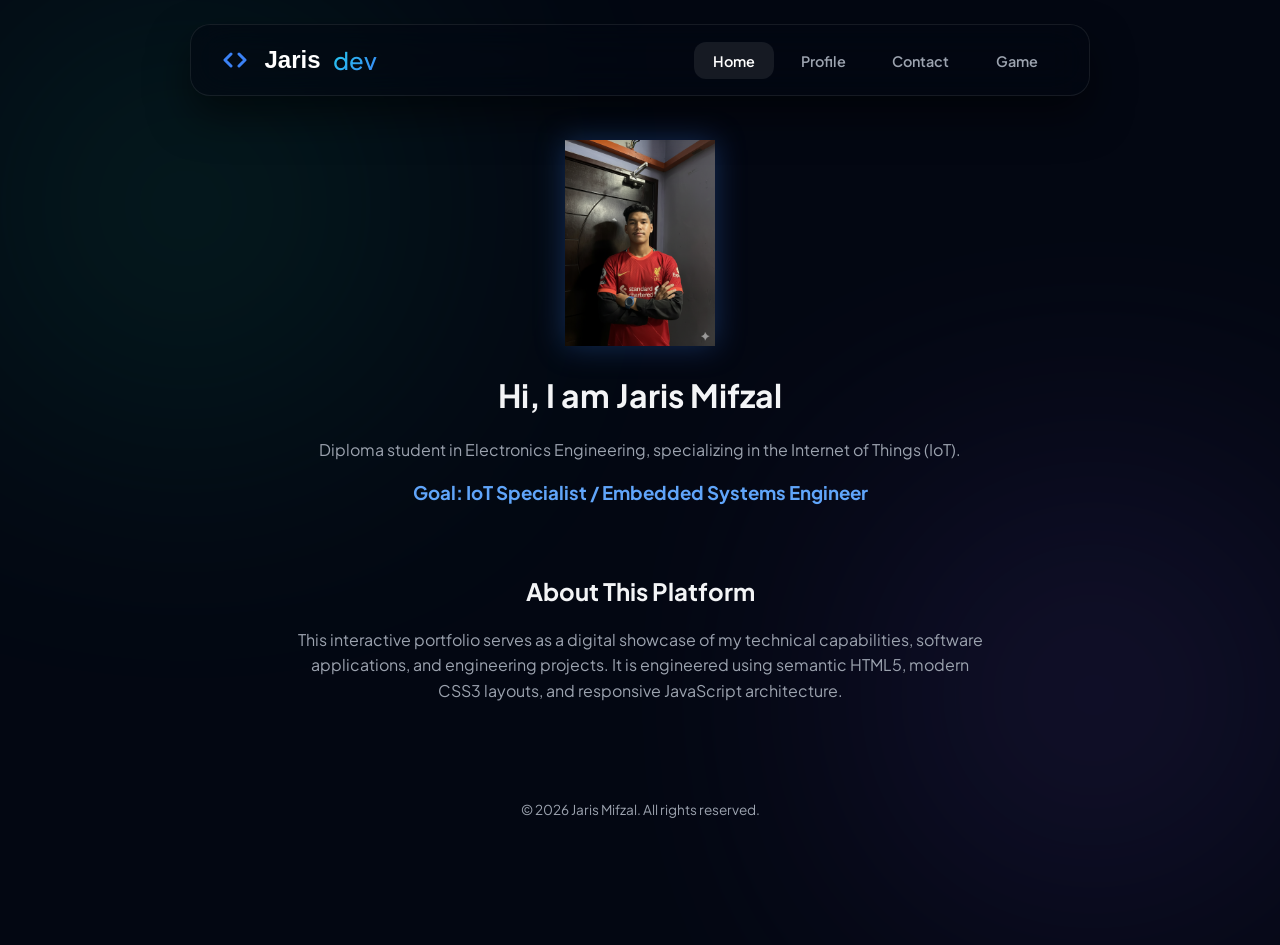
<file: index.html>
<!DOCTYPE html>
<html lang="en">
<head>
    <meta charset="UTF-8">
    <meta name="viewport" content="width=device-width, initial-scale=1.0">
    <title>Home | Jaris Portfolio</title>
    <link rel="stylesheet" href="style.css">
    <style>
        .centered-content { display: flex; flex-direction: column; align-items: center; text-align: center; }
        .hero-img { width: 150px; height: auto; margin-bottom: 1.5rem; filter: drop-shadow(0 0 15px rgba(59, 130, 246, 0.3)); }
        .max-w { max-width: 700px; }
        /* Branding color for 'dev' */
        .logo span { background: linear-gradient(135deg, #22d3ee, #3b82f6); -webkit-background-clip: text; -webkit-text-fill-color: transparent; }
    </style>
</head>
<body>

    <nav class="navbar">
        <a href="index.html" class="logo">
            <svg xmlns="http://www.w3.org/2000/svg" width="24" height="24" viewBox="0 0 24 24" fill="none" stroke="currentColor" stroke-width="3" stroke-linecap="round" stroke-linejoin="round" style="margin-right: 8px; color: #3b82f6;">
                <polyline points="16 18 22 12 16 6"></polyline>
                <polyline points="8 6 2 12 8 18"></polyline>
            </svg>
            Jaris <span>dev</span>
        </a>
        <ul class="nav-links">
            <li><a href="index.html" class="active">Home</a></li>
            <li><a href="profile.html">Profile</a></li>
            <li><a href="contact.html">Contact</a></li>
            <li><a href="game.html">Game</a></li>
        </ul>
    </nav>

    <div class="container">
        <div class="glass-box centered-content">
            <img src="images/jaris.png" alt="IoT Project Icon" class="hero-img">
            <h1>Hi, I am <span>Jaris Mifzal</span></h1>
            <p style="color: var(--text-dim); margin: 1rem 0;" class="max-w">
                Diploma student in Electronics Engineering, specializing in the Internet of Things (IoT).
            </p>
            <h3 style="color: #60a5fa;">Goal: IoT Specialist / Embedded Systems Engineer</h3>
        </div>
        
        <section class="glass-box centered-content" style="margin-top: 2rem;">
            <h2>About This Platform</h2>
            <p style="color: var(--text-dim); line-height: 1.6; margin-top: 1rem;" class="max-w">
                This interactive portfolio serves as a digital showcase of my technical capabilities, 
                software applications, and engineering projects. It is engineered using semantic 
                HTML5, modern CSS3 layouts, and responsive JavaScript architecture.
            </p>
        </section>
    </div>

    <footer>
        <p style="text-align: center; margin-top: 3rem; color: var(--text-dim);">&copy; 2026 Jaris Mifzal. All rights reserved.</p>
    </footer>

</body>
</html>
</file>
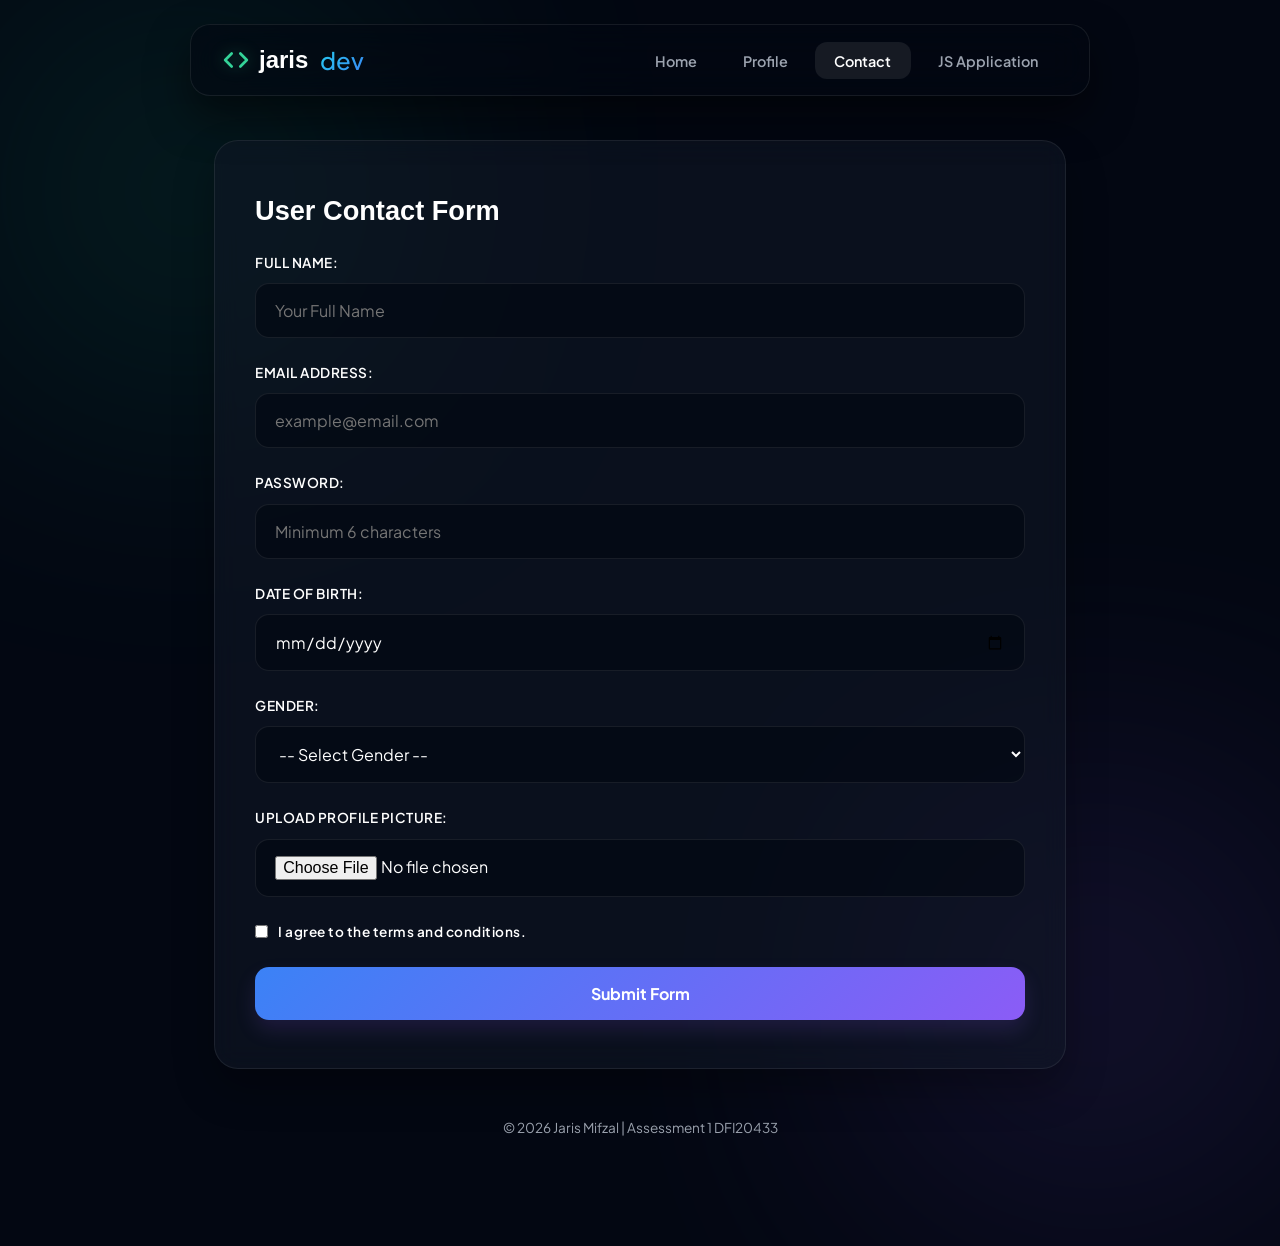
<file: contact.html>
<!DOCTYPE html>
<html lang="en">
<head>
    <meta charset="UTF-8">
    <meta name="viewport" content="width=device-width, initial-scale=1.0">
    <title>Contact | Jaris Portfolio</title>
    <link rel="stylesheet" href="style.css">
</head>
<body>

    <nav class="navbar">
        <a href="index.html" class="logo">
            <svg class="logo-icon" xmlns="http://www.w3.org/2000/svg" viewBox="0 0 24 24" fill="none" stroke="currentColor" stroke-width="2.5" stroke-linecap="round" stroke-linejoin="round"><polyline points="16 18 22 12 16 6"></polyline><polyline points="8 6 2 12 8 18"></polyline></svg>
            jaris<span>dev</span>
        </a>
        <ul class="nav-links">
            <li><a href="index.html">Home</a></li>
            <li><a href="profile.html">Profile</a></li>
            <li><a href="contact.html" class="active">Contact</a></li>
            <li><a href="game.html">JS Application</a></li>
        </ul>
    </nav>

    <div class="container">
        <div class="form-box">
            <h2>User Contact Form</h2>
            <div class="success-box" id="successMessage">Form submitted successfully!</div>

            <form id="contactForm" onsubmit="return validateForm(event)">
                <div class="form-group">
                    <label>Full Name:</label>
                    <input type="text" id="fullName" placeholder="Your Full Name">
                    <div class="error-msg" id="nameError">Please enter your full name.</div>
                </div>

                <div class="form-group">
                    <label>Email Address:</label>
                    <input type="text" id="email" placeholder="example@email.com">
                    <div class="error-msg" id="emailError">Invalid email address format.</div>
                </div>

                <div class="form-group">
                    <label>Password:</label>
                    <input type="password" id="password" placeholder="Minimum 6 characters">
                    <div class="error-msg" id="passError">Password must be at least 6 characters long.</div>
                </div>

                <div class="form-group">
                    <label>Date of Birth:</label>
                    <input type="date" id="dob">
                    <div class="error-msg" id="dobError">Please select your date of birth.</div>
                </div>

                <div class="form-group">
                    <label>Gender:</label>
                    <select id="gender">
                        <option value="">-- Select Gender --</option>
                        <option value="Male">Male</option>
                        <option value="Female">Female</option>
                    </select>
                    <div class="error-msg" id="genderError">Please select your gender.</div>
                </div>

                <div class="form-group">
                    <label>Upload Profile Picture:</label>
                    <input type="file" id="profilePic">
                    <div class="error-msg" id="fileError">Please upload a profile picture file.</div>
                </div>

                <div class="form-group" style="display: flex; gap: 10px; align-items: center; margin: 1.5rem 0;">
                    <input type="checkbox" id="terms" style="width: auto;">
                    <label for="terms" style="margin-bottom: 0; text-transform: none;">I agree to the terms and conditions.</label>
                </div>
                <div class="error-msg" id="termsError" style="margin-bottom: 1rem;">You must agree to the terms and conditions.</div>

                <button type="submit" class="btn">Submit Form</button>
            </form>
        </div>
    </div>

    <footer>
        <p>&copy; 2026 Jaris Mifzal | Assessment 1 DFI20433</p>
    </footer>

    <script src="script.js"></script>
</body>
</html>
</file>
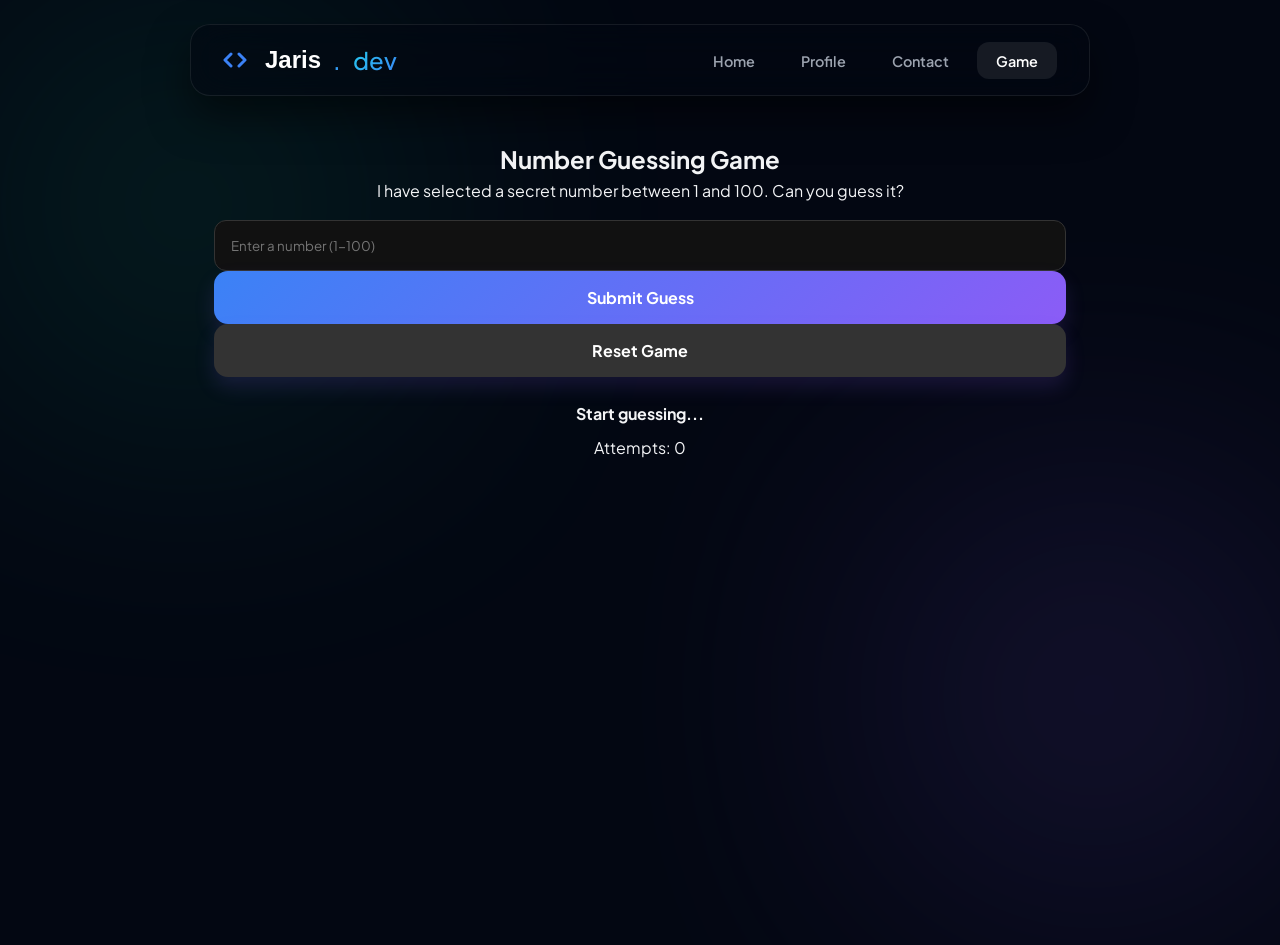
<file: game.html>
<!DOCTYPE html>
<html lang="en">
<head>
    <meta charset="UTF-8">
    <meta name="viewport" content="width=device-width, initial-scale=1.0">
    <title>Game | Jaris.dev</title>
    <link rel="stylesheet" href="style.css">
</head>
<body>

    <nav class="navbar">
        <a href="index.html" class="logo">
            <svg xmlns="http://www.w3.org/2000/svg" width="24" height="24" viewBox="0 0 24 24" fill="none" stroke="currentColor" stroke-width="3" stroke-linecap="round" stroke-linejoin="round" style="margin-right: 8px; color: #3b82f6;">
                <polyline points="16 18 22 12 16 6"></polyline>
                <polyline points="8 6 2 12 8 18"></polyline>
            </svg>
            Jaris<span class="dot">.</span><span>dev</span>
        </a>
        <ul class="nav-links">
            <li><a href="index.html">Home</a></li>
            <li><a href="profile.html">Profile</a></li>
            <li><a href="contact.html">Contact</a></li>
            <li><a href="game.html" class="active">Game</a></li>
        </ul>
    </nav>

    <div class="container">
        <div class="glass-box" style="text-align: center;">
            <h2>Number Guessing Game</h2>
            <p>I have selected a secret number between 1 and 100. Can you guess it?</p>
            <input type="number" id="guessInput" placeholder="Enter a number (1-100)" style="width: 100%; padding: 1rem; margin-top: 1rem; border-radius: 12px; border: 1px solid #333; background: #111; color: white;">
            <button class="btn" onclick="checkGuess()">Submit Guess</button>
            <button class="btn" onclick="resetGame()" style="background: #333;">Reset Game</button>
            <div id="gameHint" style="margin-top: 1.5rem; font-weight: bold;">Start guessing...</div>
            <p style="margin-top: 0.5rem;">Attempts: <span id="attemptCount">0</span></p>
        </div>
    </div>
    <script src="script.js"></script>
</body>
</html>
</file>
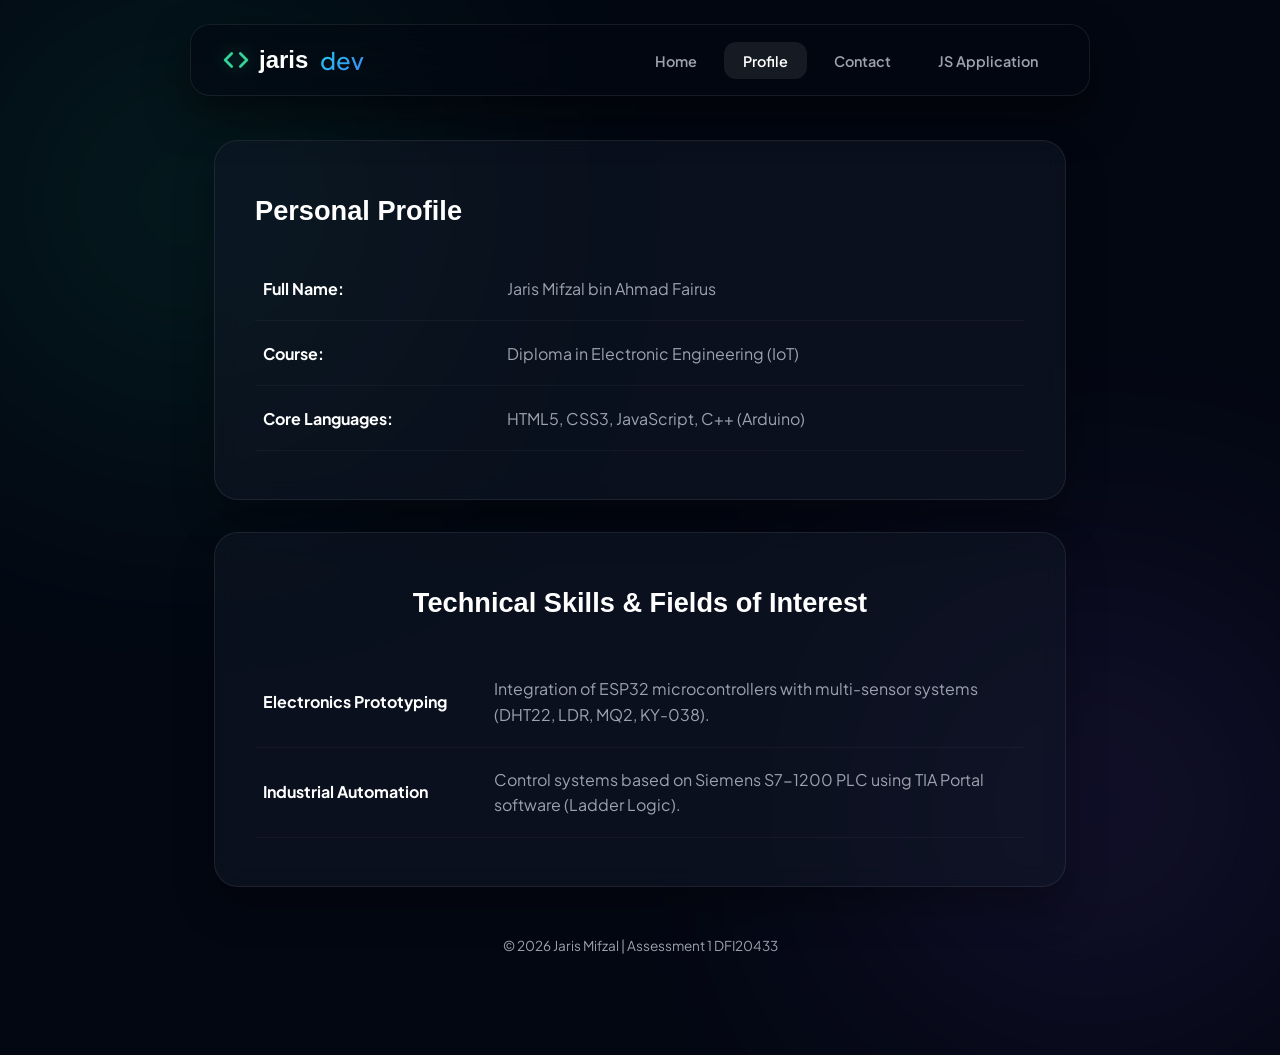
<file: profile.html>
<!DOCTYPE html>
<html lang="en">
<head>
    <meta charset="UTF-8">
    <meta name="viewport" content="width=device-width, initial-scale=1.0">
    <title>Profile | Jaris Portfolio</title>
    <link rel="stylesheet" href="style.css">
</head>
<body>

    <nav class="navbar">
        <a href="index.html" class="logo">
            <svg class="logo-icon" xmlns="http://www.w3.org/2000/svg" viewBox="0 0 24 24" fill="none" stroke="currentColor" stroke-width="2.5" stroke-linecap="round" stroke-linejoin="round"><polyline points="16 18 22 12 16 6"></polyline><polyline points="8 6 2 12 8 18"></polyline></svg>
            jaris<span>dev</span>
        </a>
        <ul class="nav-links">
            <li><a href="index.html">Home</a></li>
            <li><a href="profile.html" class="active">Profile</a></li>
            <li><a href="contact.html">Contact</a></li>
            <li><a href="game.html">JS Application</a></li>
        </ul>
    </nav>

    <div class="container">
        <section class="content-section">
            <h2>Personal Profile</h2>
            <table>
                <tr>
                    <td><strong>Full Name:</strong></td>
                    <td>Jaris Mifzal bin Ahmad Fairus</td>
                </tr>
                <tr>
                    <td><strong>Course:</strong></td>
                    <td>Diploma in Electronic Engineering (IoT)</td>
                </tr>
                <tr>
                    <td><strong>Core Languages:</strong></td>
                    <td>HTML5, CSS3, JavaScript, C++ (Arduino)</td>
                </tr>
            </table>
        </section>

        <section class="content-section">
            <h2 style="text-align: center; margin-bottom: 2rem;">Technical Skills & Fields of Interest</h2>
            <table>
                <tr>
                    <td style="width: 30%;"><strong>Electronics Prototyping</strong></td>
                    <td>Integration of ESP32 microcontrollers with multi-sensor systems (DHT22, LDR, MQ2, KY-038).</td>
                </tr>
                <tr>
                    <td style="width: 30%;"><strong>Industrial Automation</strong></td>
                    <td>Control systems based on Siemens S7-1200 PLC using TIA Portal software (Ladder Logic).</td>
                </tr>
            </table>
        </section>
    </div>

    <footer>
        <p>&copy; 2026 Jaris Mifzal | Assessment 1 DFI20433</p>
    </footer>

</body>
</html>
</file>
<file: style.css>
/* ==========================================================================
   THEME: AURORA GLASSMORPHIC DARK (PREMIUM SUITE) - ENGLISH EDITION
   ========================================================================== */

@import url('https://fonts.googleapis.com/css2?family=Plus+Jakarta+Sans:wght@400;500;600;700;800&family=Cabinet+Grotesk:wght@800;900&display=swap');

:root {
    --bg-deep: #030712;
    --glass-card: rgba(17, 24, 39, 0.55);
    --glass-border: rgba(255, 255, 255, 0.08);
    --aurora-1: #10b981;
    --aurora-2: #3b82f6;
    --aurora-3: #8b5cf6;
    --text-white: #ffffff;
    --text-glow: #f3f4f6;
    --text-dim: #9ca3af;
}

* {
    margin: 0;
    padding: 0;
    box-sizing: border-box;
    font-family: 'Plus Jakarta Sans', sans-serif;
}

body {
    background-color: var(--bg-deep);
    color: var(--text-glow);
    line-height: 1.6;
    padding-top: 140px;
    position: relative;
    overflow-x: hidden;
    min-height: 100vh;
}

/* Ambient Aurora Glow Spheres */
body::before, body::after {
    content: '';
    position: absolute;
    width: 500px;
    height: 500px;
    border-radius: 50%;
    filter: blur(140px);
    z-index: -1;
    pointer-events: none;
    opacity: 0.35;
}
body::before { background: radial-gradient(circle, var(--aurora-1) 0%, transparent 70%); top: -5%; left: -5%; }
body::after { background: radial-gradient(circle, var(--aurora-3) 0%, transparent 70%); bottom: -5%; right: -5%; }

.container {
    width: 100%;
    max-width: 900px;
    margin: 0 auto;
    padding: 0 1.5rem;
    display: flex;
    flex-direction: column;
    gap: 2rem;
}

/* Floating Glass Navigation Bar */
.navbar {
    position: fixed;
    top: 24px;
    left: 50%;
    transform: translateX(-50%);
    width: 90%;
    max-width: 900px;
    background: rgba(3, 7, 18, 0.6);
    backdrop-filter: blur(20px);
    -webkit-backdrop-filter: blur(20px);
    border: 1px solid var(--glass-border);
    padding: 1rem 2rem;
    border-radius: 20px;
    display: flex;
    justify-content: space-between;
    align-items: center;
    z-index: 1000;
    box-shadow: 0 20px 40px rgba(0,0,0,0.5);
}

/* Pastikan logo span nampak cantik dan tiada titik */
.logo { 
    display: flex; align-items: center; gap: 10px; font-family: 'Cabinet Grotesk', sans-serif; 
    font-size: 1.5rem; font-weight: 900; color: #ffffff; text-decoration: none; 
}

.logo span { 
    background: linear-gradient(135deg, #22d3ee, #3b82f6); 
    -webkit-background-clip: text; 
    -webkit-text-fill-color: transparent; 
    font-weight: 900;
    margin-left: 2px; /* Jarak antara Jaris dan dev */
}

.logo-icon {
    width: 26px; height: 26px; color: #3b82f6;
    filter: drop-shadow(0 0 8px rgba(59, 130, 246, 0.4));
}

.logo span {
    color: var(--text-dim);
    font-weight: 500;
}

.logo-icon {
    width: 26px;
    height: 26px;
    color: #34d399;
    filter: drop-shadow(0 0 8px rgba(52, 211, 153, 0.4));
}

.nav-links {
    display: flex;
    list-style: none;
    gap: 0.5rem;
}

.nav-links a {
    color: var(--text-dim);
    text-decoration: none;
    padding: 0.6rem 1.2rem;
    font-weight: 600;
    font-size: 0.9rem;
    border-radius: 12px;
    transition: all 0.2s;
}

.nav-links a:hover, .nav-links a.active {
    color: var(--text-white);
    background: rgba(255, 255, 255, 0.08);
}

/* Glassmorphic Container Cards */
.hero, .content-section, .game-box, .form-box {
    background: var(--glass-card);
    backdrop-filter: blur(12px);
    -webkit-backdrop-filter: blur(12px);
    border: 1px solid var(--glass-border);
    padding: 3rem 2.5rem;
    border-radius: 24px;
    box-shadow: 0 20px 40px rgba(0, 0, 0, 0.3);
}

/* Hero Section Formatting */
.hero { text-align: center; padding: 4rem 2rem; }
.hero h1 { font-family: 'Cabinet Grotesk', sans-serif; font-size: 3rem; font-weight: 900; color: var(--text-white); margin-bottom: 1rem; }
.hero h1 span { background: linear-gradient(135deg, #fff 40%, #a7f3d0, #93c5fd); -webkit-background-clip: text; -webkit-text-fill-color: transparent; }
.hero p { color: var(--text-dim); font-size: 1.1rem; max-width: 600px; margin: 0 auto 1.5rem auto; }
.hero h3 { display: inline-block; background: rgba(59, 130, 246, 0.15); color: #93c5fd; padding: 0.5rem 1.5rem; border-radius: 12px; font-size: 0.85rem; font-weight: 700; border: 1px solid rgba(59, 130, 246, 0.3); }

.content-section h2, .game-box h2, .form-box h2 {
    font-family: 'Cabinet Grotesk', sans-serif;
    font-size: 1.7rem;
    font-weight: 900;
    color: var(--text-white);
    margin-bottom: 1.2rem;
}

.content-section p {
    color: var(--text-dim);
    font-size: 1.05rem;
    line-height: 1.7;
}

/* Form Styling */
.form-group { margin-bottom: 1.5rem; text-align: left; }
.form-group label { display: block; margin-bottom: 0.6rem; font-weight: 600; font-size: 0.85rem; color: var(--text-white); text-transform: uppercase; letter-spacing: 0.5px; }
.form-group input, .form-group select, .form-group textarea {
    width: 100%; padding: 1rem 1.2rem; background: rgba(3, 7, 18, 0.6);
    border: 1px solid var(--glass-border); border-radius: 14px;
    color: var(--text-white); font-size: 1rem; transition: all 0.2s;
}
.form-group input:focus, .form-group select:focus { outline: none; border-color: #3b82f6; box-shadow: 0 0 15px rgba(59, 130, 246, 0.3); }

/* Glow Accent Button */
.btn {
    background: linear-gradient(135deg, var(--aurora-2), var(--aurora-3)); color: var(--text-white);
    border: none; padding: 1rem 2rem; border-radius: 14px; cursor: pointer;
    font-weight: 700; font-size: 1rem; display: inline-block; text-decoration: none;
    width: 100%; text-align: center; box-shadow: 0 10px 20px rgba(139, 92, 246, 0.15); transition: all 0.2s;
}
.btn:hover { transform: translateY(-2px); box-shadow: 0 15px 30px rgba(139, 92, 246, 0.3); filter: brightness(1.1); }

.error-msg { color: #ef4444; font-size: 0.85rem; margin-top: 0.4rem; display: none; font-weight: 500; }
.success-box { background: rgba(16, 185, 129, 0.15); color: #34d399; border: 1px solid rgba(16, 185, 129, 0.3); padding: 1rem; border-radius: 14px; margin-bottom: 1.5rem; display: none; font-weight: 700; text-align: center; }

/* Interactive Binary Box */
.game-box { max-width: 650px; margin: 0 auto; width: 100%; text-align: center; }
.game-box p { color: var(--text-dim); margin-bottom: 2rem; font-size: 0.95rem; }
.result-box { margin-top: 2rem; padding-top: 1.5rem; border-top: 1px solid var(--glass-border); }
.result-box h3 { font-size: 1.1rem; color: var(--text-dim); font-weight: 500; margin-bottom: 0.5rem; }
#decimalOutput {
    font-family: 'Cabinet Grotesk', sans-serif; font-size: 2.8rem; font-weight: 900;
    background: linear-gradient(135deg, #34d399, #60a5fa); -webkit-background-clip: text; -webkit-text-fill-color: transparent;
    display: inline-block; transition: all 0.2s;
}

/* Tables Layout */
table { width: 100%; border-collapse: collapse; margin-top: 1.5rem; }
td { padding: 1.2rem 0.5rem; border-bottom: 1px solid rgba(255, 255, 255, 0.04); color: var(--text-dim); }
td strong { color: var(--text-white); }

footer { text-align: center; padding: 3rem 0; color: var(--text-dim); font-size: 0.85rem; }
</file>
